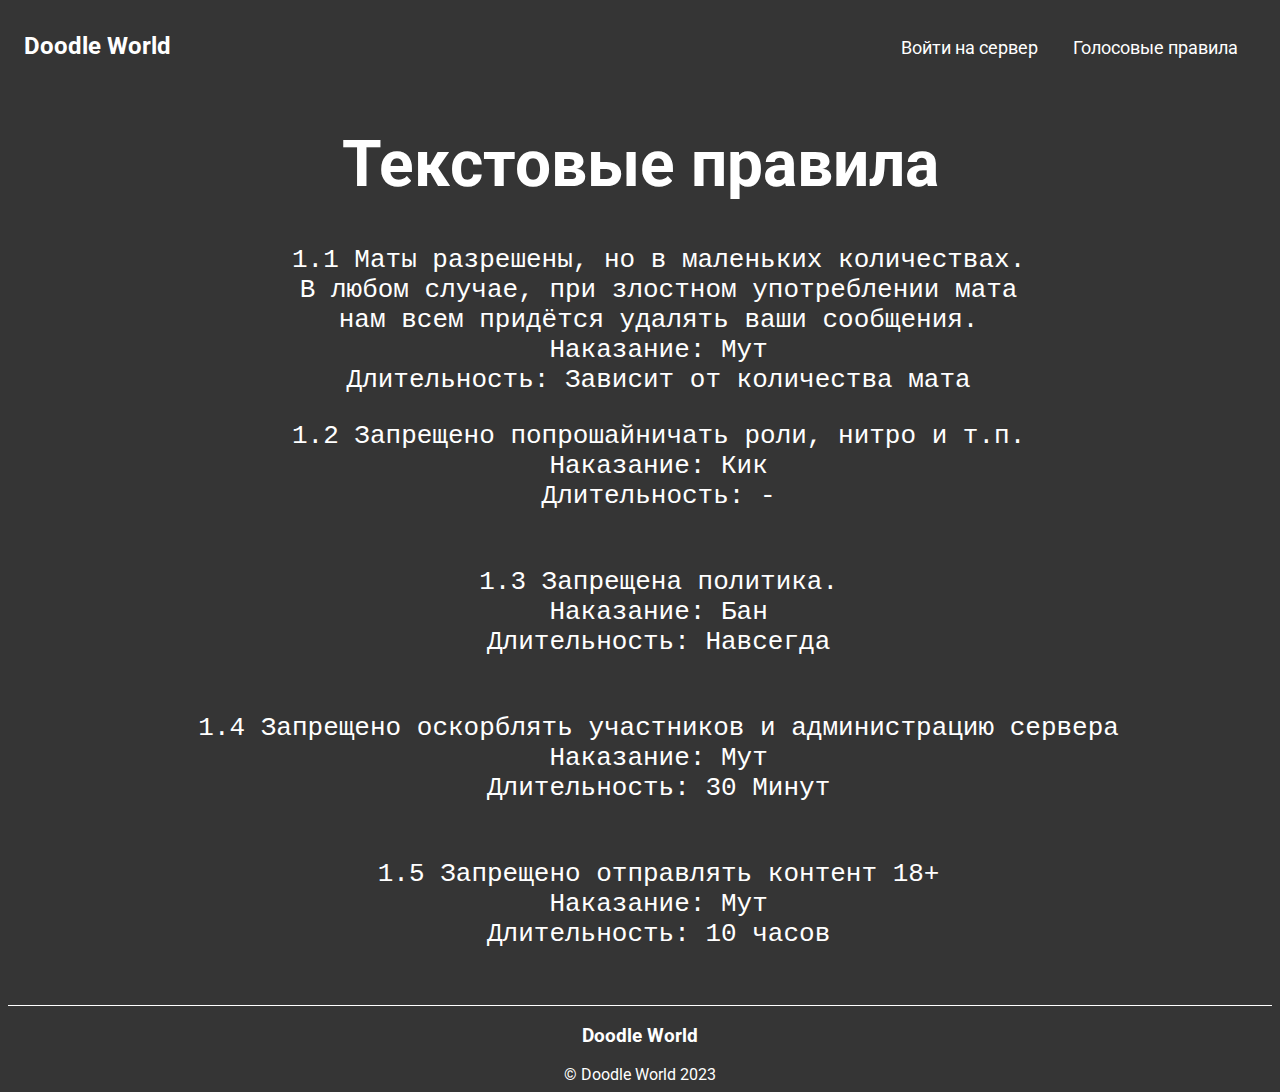
<file: index.html>
<!DOCTYPE html>
<html lang="en">
<head>
    <meta charset="UTF-8">
    <meta name="viewport" content="width=device-width, initial-scale=1.0">
    <link rel="stylesheet" href="style.css">
    <title>Doodle World</title>
</head>
<body>

    <header>
        <div class="header-class">
            <h1>Doodle World</h1>

            <nav>
                <a href="https://discord.gg/tRT5gEzfEt" target="_blank">Войти на сервер</a>
                <a href="voice_rules.html">Голосовые правила</a>
            </nav>
        </div>
    </header>

    <main>
        <div class="main-class">
            <h1>Текстовые правила</h1>

            <pre>
            1.1 Маты разрешены, но в маленьких количествах.
            В любом случае, при злостном употреблении мата
            нам всем придётся удалять ваши сообщения.
            Наказание: Мут
            Длительность: Зависит от количества мата</pre>

            <pre>
            1.2 Запрещено попрошайничать роли, нитро и т.п.
            Наказание: Кик
            Длительность: -
            </pre>

            <pre>
            1.3 Запрещена политика.
            Наказание: Бан
            Длительность: Навсегда
            </pre>

            <pre>
            1.4 Запрещено оскорблять участников и администрацию сервера
            Наказание: Мут
            Длительность: 30 Минут
            </pre>

            <pre>
            1.5 Запрещено отправлять контент 18+
            Наказание: Мут
            Длительность: 10 часов
            </pre>
        </div>
    </main>

    <footer>
        <div class="footer-class">
            <h3>Doodle World</h3>
            &copy; Doodle World 2023
        </div>
    </footer>
    
</body>
</html>
</file>
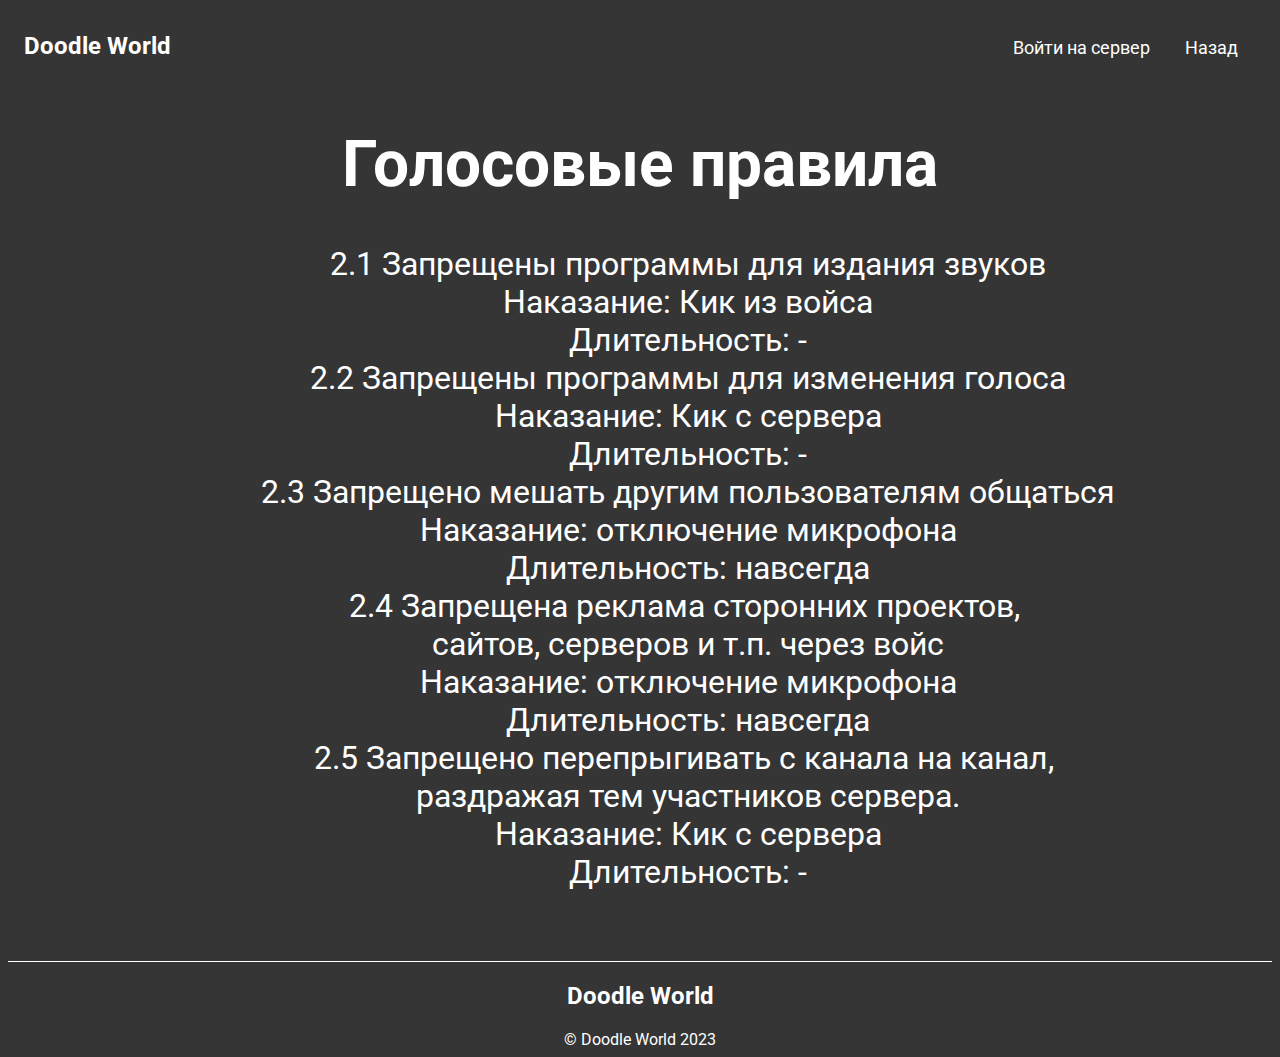
<file: voice_rules.html>
<!DOCTYPE html>
<html lang="en">
<head>
    <meta charset="UTF-8">
    <meta name="viewport" content="width=device-width, initial-scale=1.0">
    <link rel="stylesheet" href="voice_style.css">
    <title>Doodle World</title>

</head>
<body>
    <header>
        <div class="header-class">
            <h1>Doodle World</h1>
            <nav>
                <a href="https://discord.gg/tRT5gEzfEt" target="_blank">Войти на сервер</a>
                <a href="index.html">Назад</a>
            </nav>
        </div>
    </header>

    <main>
        <div class="main-class">
            <h1>Голосовые правила</h1>
            <pre>
            2.1 Запрещены программы для издания звуков
            Наказание: Кик из войса
            Длительность: -
            2.2 Запрещены программы для изменения голоса
            Наказание: Кик с сервера
            Длительность: -
            2.3 Запрещено мешать другим пользователям общаться
            Наказание: отключение микрофона
            Длительность: навсегда
            2.4 Запрещена реклама сторонних проектов, 
            сайтов, серверов и т.п. через войс
            Наказание: отключение микрофона
            Длительность: навсегда
            2.5 Запрещено перепрыгивать с канала на канал, 
            раздражая тем участников сервера.
            Наказание: Кик с сервера
            Длительность: -
            </pre>
        </div>
    </main>

    <footer>
        <div class="footer-class">
            <h2>Doodle World</h2>
            &copy; Doodle World 2023
        </div>
    </footer>
</body>
</html>
</file>
<file: style.css>
@import url('https://fonts.googleapis.com/css2?family=Roboto:ital,wght@0,400;1,300&display=swap');


html {
    scroll-behavior: smooth;
}

body {
    background-color: rgb(53, 53, 53);
}

.header-class {
    color: white;
    display: flex;
    justify-content: space-between;
    font-family: 'Roboto', sans-serif;
    padding: .5em 1em;
}

.header-class nav a {
    text-decoration: none;
    color: white;
    font-size: 1.25em;
    margin: 1.25em 1em 1em 1em;
    transition: all .3s ease-in-out;
    font-size: 1.1em;
    display: float;
    float: left;
}

.header-class h1 {
    font-size: 1.5em;
    display: float;
    float: right;
}

.header-class nav a:hover {
    transform: scale(0.9);
    color: greenyellow;
}


.main-class {
    display: block;
    text-align: center;
    color: white;
    font-family: 'Roboto', sans-serif;
    border-bottom: 1px solid white;
}


.main-class pre {
    font-size: 2em;
    padding-right: 150px;
}

.main-class h1 {
    font-size: 4em;
}

.footer-class {
    display: block;
    text-align: center;
    font-family: 'Roboto', sans-serif;
    font-size: 1em;
    color: white;
}
</file>
<file: voice_style.css>
@import url('https://fonts.googleapis.com/css2?family=Roboto:ital,wght@0,400;1,300&display=swap');


html {
    scroll-behavior: smooth;
}

body {
    background-color: rgb(53, 53, 53);
}

.header-class {
   display: flex;
   justify-content: space-between;
   font-family: 'Roboto', sans-serif;
   padding: .5em 1em;
}

.header-class h1 {
    font-size: 1.5em;
    display: float;
    float: left;
    color: white;
}

.header-class nav a {
    color: white;
    text-decoration: none;
    font-size: 1.1em;
    margin: 1.25em 1em 1em 1em;
    transition: all .3s ease-in-out;
    display: float;
    float: left;
}

.header-class nav a:hover {
    color: yellowgreen;
    transform: scale(0.9);
}

.main-class {
    border-bottom: 1px solid white;
}

.main-class h1 {
    display: block;
    text-align: center;
    color: white;
    font-family: 'Roboto', sans-serif;
    font-size: 4em;
}

.main-class pre {
    font-size: 2em;
    display: block;
    text-align: center;
    color: white;
    font-family: 'Roboto', sans-serif;
}

.footer-class {
    color: white;
    display: block;
    text-align: center;
    font-family: 'Roboto', sans-serif;
}
</file>
